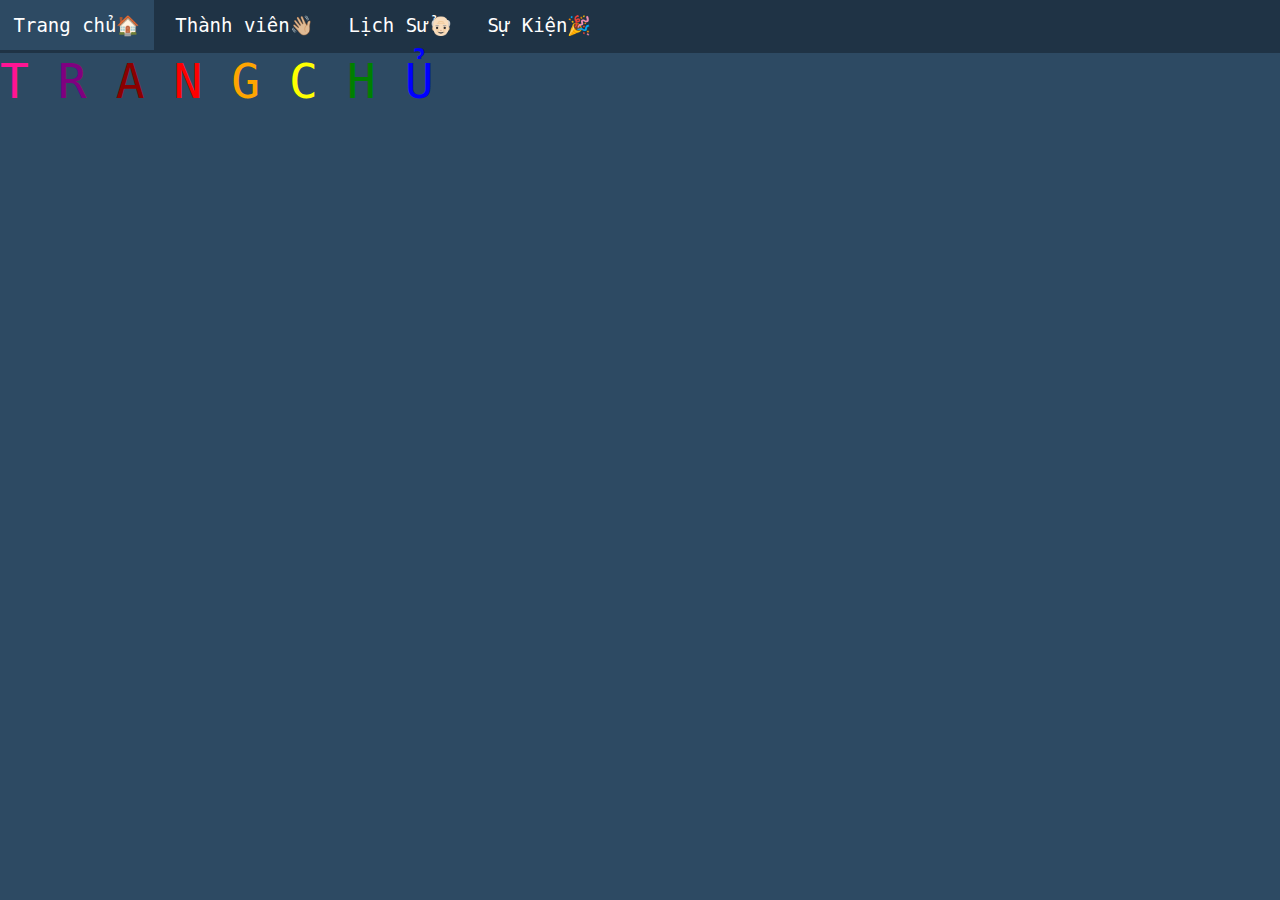
<file: index.html>
<!DOCTYPE html>
<html>
<head>
	<meta charset="utf-8">
	<meta name="viewport" content="width=device-width">
	<title>THE TOXIC</title>
	<link rel="icon" href="asset/head-icon.png">
	<link rel="stylesheet" href="style.css">
	<style>
		#home {
			background-color: rgb(45, 74, 99);
		}
	</style>
</head>
<body>
	<div class="head">
		<button id="home" onclick="document.location='index.html'">Trang chủ🏠</button>
		<button id="member" onclick="document.location='member.html'">Thành viên👋🏼</button>
		<button id="history" onclick="document.location='history.html'">Lịch Sử👴🏻</button>
		<button id="event" onclick="document.location='event.html'">Sự Kiện🎉</button>
	</div>
	<div class="home-body">
		<a id="a1">T</a>
		<a id="a2">R</a>
		<a id="a3">A</a>
		<a id="a4">N</a>
		<a id="a5">G</a>
		<a id="a6">C</a>
		<a id="a7">H</a>
		<a id="a8">Ủ</a>
	</div>
</body>
</html>
</file>
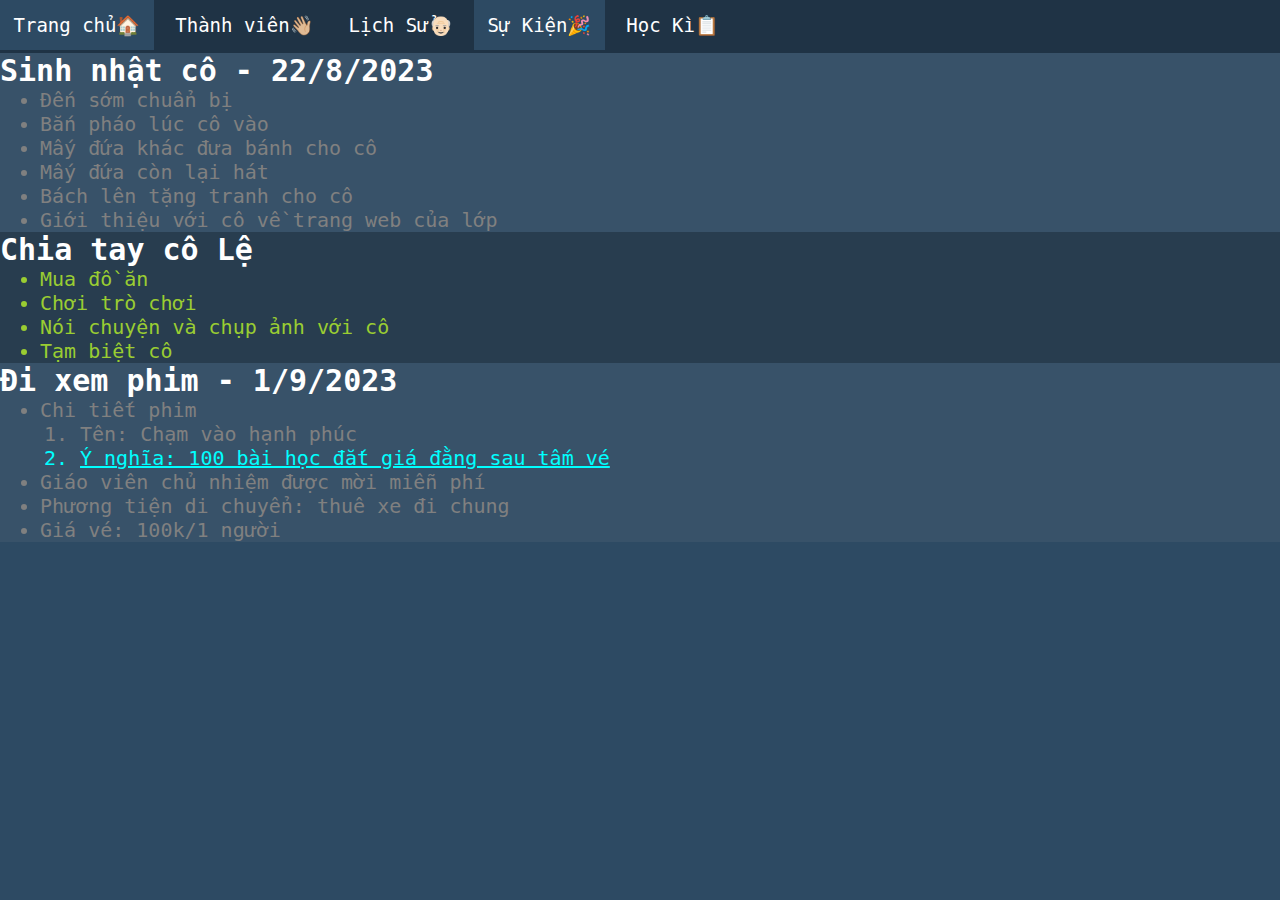
<file: event.html>
<!DOCTYPE html>
<html>
<head>
	<meta charset="utf-8">
	<meta name="viewport" content="width=device-width, initial-scale=1">
	<title>Sự Kiện🎉</title>
	<link rel="icon" href="asset/head-icon.png">
	<link rel="stylesheet" href="style.css">
	<style>
		#event {
			background-color: rgb(45, 74, 99);
		}
	</style>
</head>
<body>
	<div class="head">
		<button id="home" onclick="document.location='index.html'">Trang chủ🏠</button>
		<button id="member" onclick="document.location='member.html'">Thành viên👋🏼</button>
		<button id="history" onclick="document.location='history.html'">Lịch Sử👴🏻</button>
		<button id="event" onclick="document.location='event.html'">Sự Kiện🎉</button>
		<button id="term" onclick="document.location='term.html'">Học Kì📋</button>
	</div>
	<div class="ev1">
		<h2>Sinh nhật cô - 22/8/2023</h2>
		<ul>
			<li>Đến sớm chuẩn bị</li>
			<li>Bắn pháo lúc cô vào</li>
			<li>Mấy đứa khác đưa bánh cho cô</li>
			<li>Mấy đứa còn lại hát</li>
			<li>Bách lên tặng tranh cho cô</li>
			<li>Giới thiệu với cô về trang web của lớp</li>
		</ul>
	</div>
	<div class="ev2">
		<h2>Chia tay cô Lệ</h2>
		<ul>
			<li>Mua đồ ăn</li>
			<li>Chơi trò chơi</li>
			<li>Nói chuyện và chụp ảnh với cô</li>
			<li>Tạm biệt cô</li>
		</ul>
	</div>
	<div class="ev1">
		<h2>Đi xem phim - 1/9/2023</h2>
		<ul>
			<li>Chi tiết phim</li>
			<ol>
				<li>Tên: Chạm vào hạnh phúc</li>
				<li id="c1" onclick="document.location='event/100 bài học đắt giá.html'">Ý nghĩa: 100 bài học đắt giá đằng sau tấm vé</li>
			</ol>
			<li>Giáo viên chủ nhiệm được mời miễn phí</li>
			<li>Phương tiện di chuyển: thuê xe đi chung</li>
			<li>Giá vé: 100k/1 người</li>
		</ul>
	</div>
	</div>
</body>
</html>
</file>
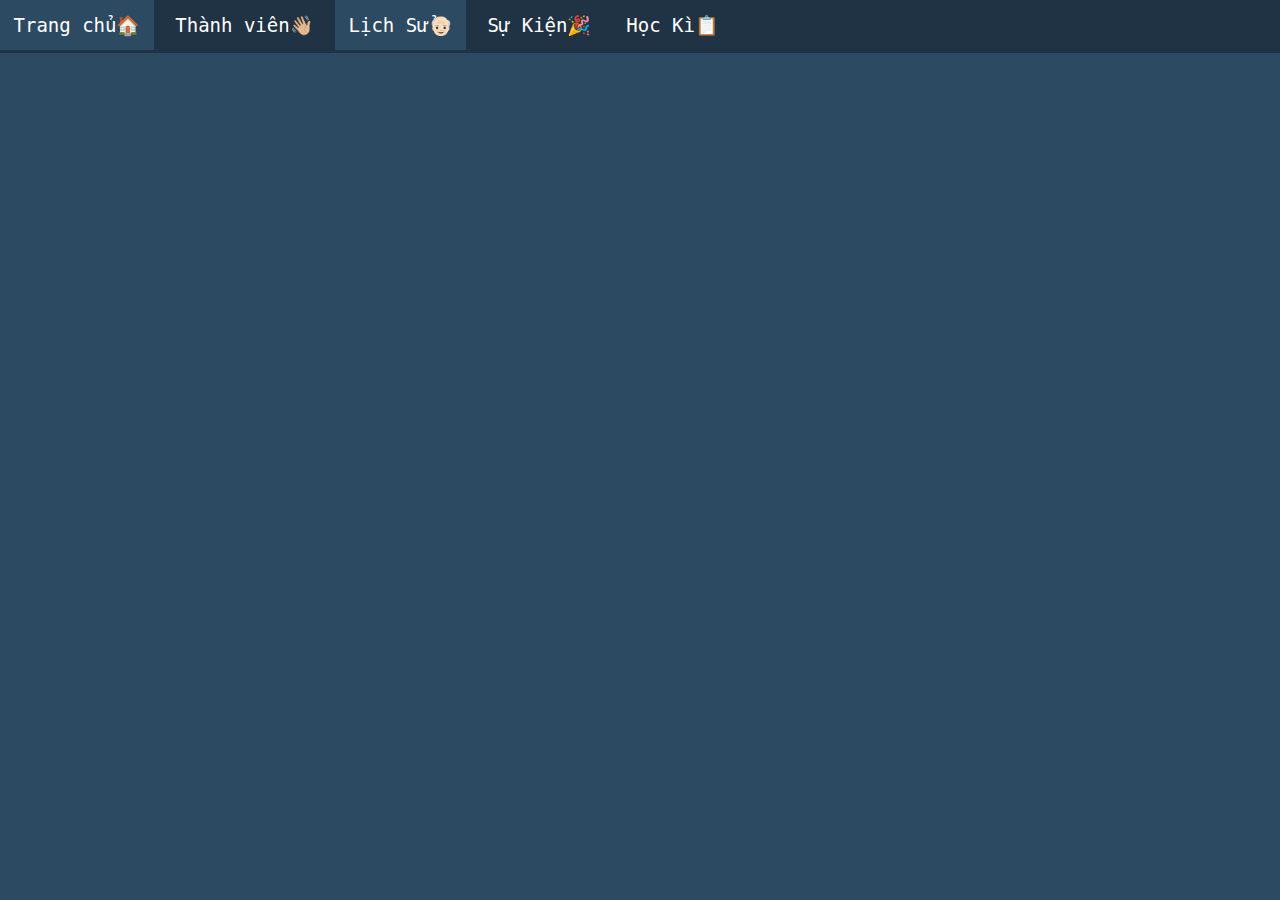
<file: history.html>
<!DOCTYPE html>
<html>
<head>
	<meta charset="utf-8">
	<meta name="viewport" content="width=device-width, initial-scale=1">
	<title>Lịch Sử👴🏻</title>
	<link rel="icon" href="asset/head-icon.png">
	<link rel="stylesheet" href="style.css">
	<style>
		#history {
			background-color: rgb(45, 74, 99);
		}
	</style>
</head>
<body>
	<div class="head">
		<button id="home" onclick="document.location='index.html'">Trang chủ🏠</button>
		<button id="member" onclick="document.location='member.html'">Thành viên👋🏼</button>
		<button id="history" onclick="document.location='history.html'">Lịch Sử👴🏻</button>
		<button id="event" onclick="document.location='event.html'">Sự Kiện🎉</button>
		<button id="term" onclick="document.location='term.html'">Học Kì📋</button>
	</div>
</body>
</html>
</file>
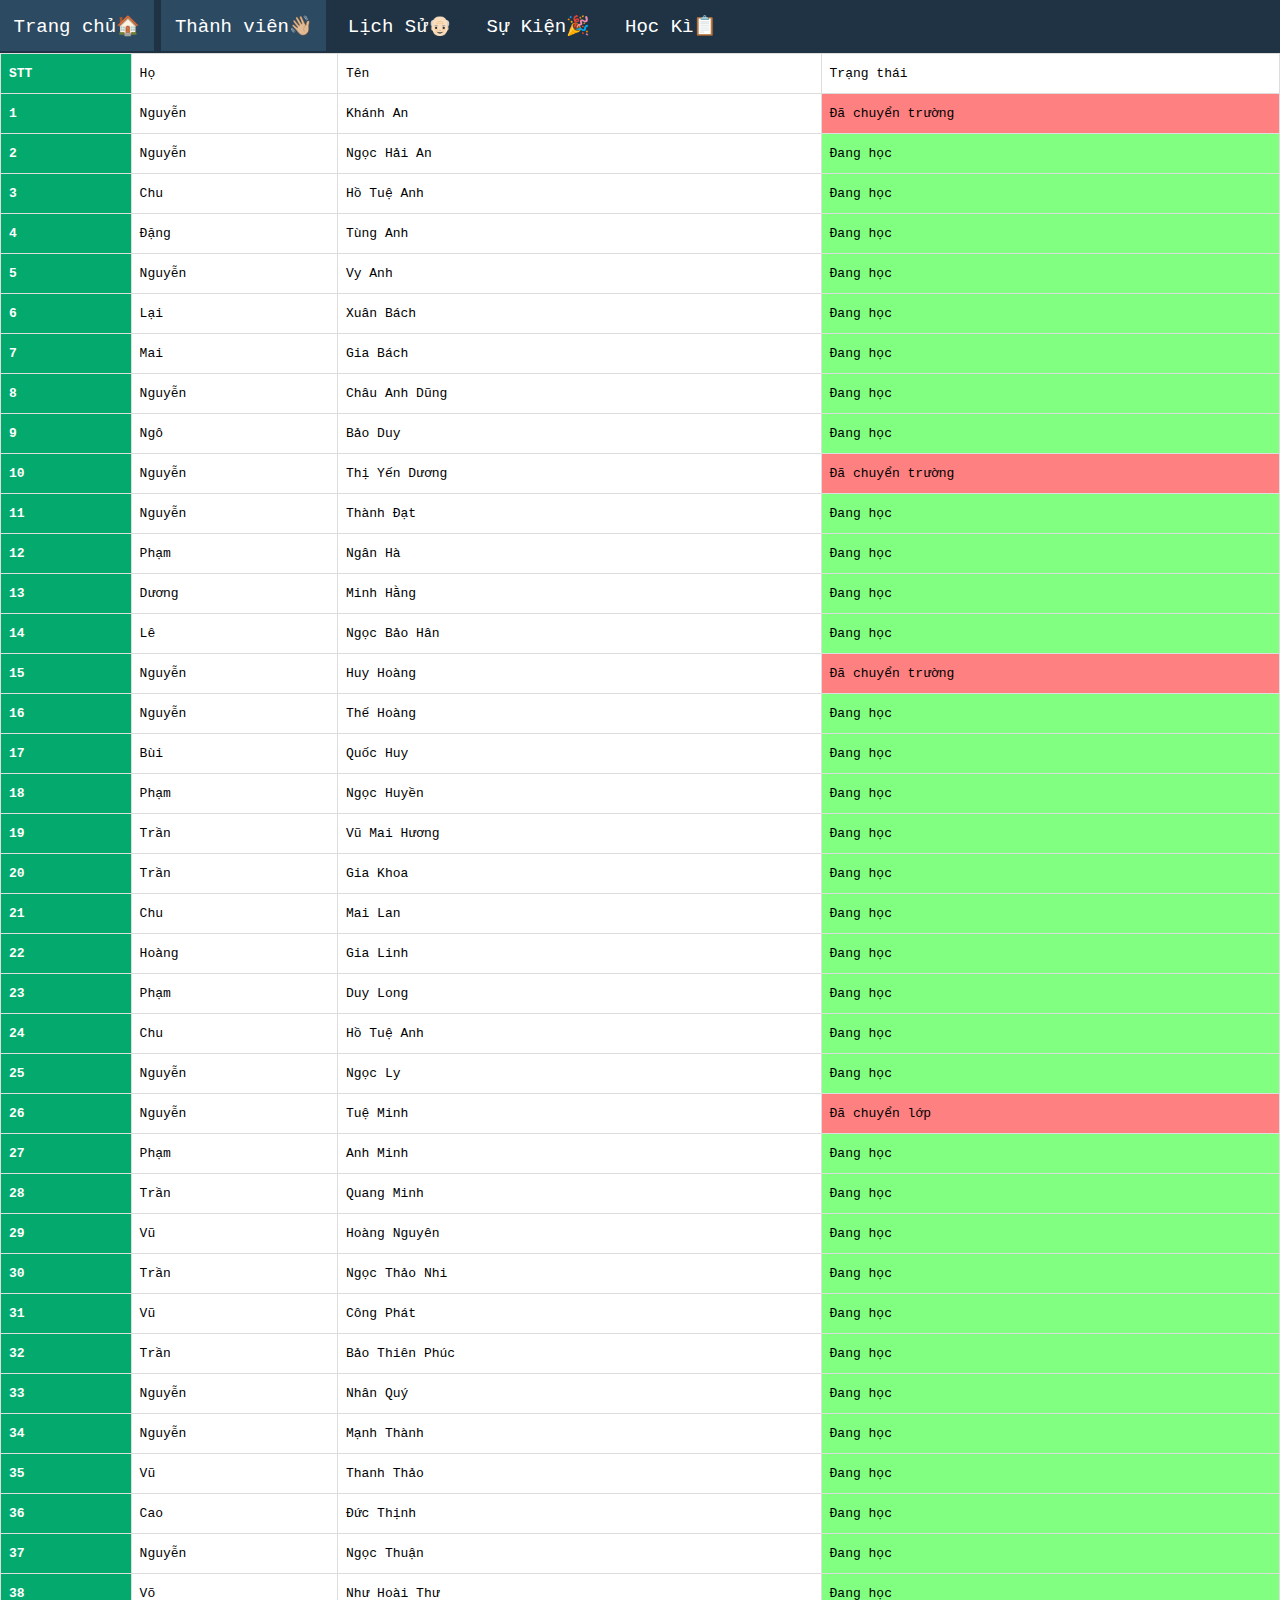
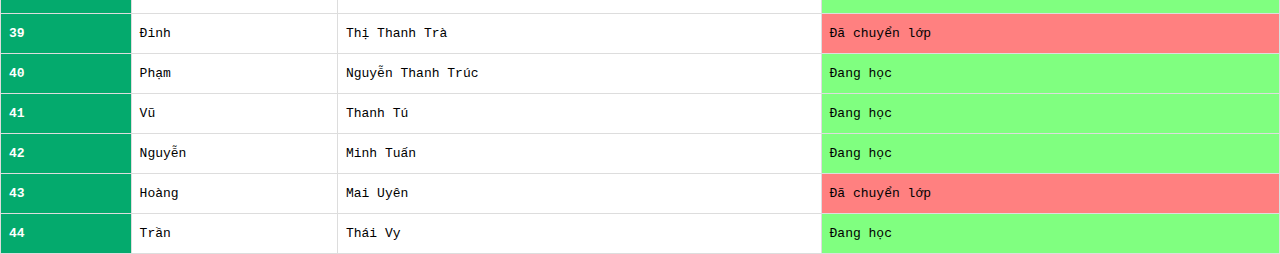
<file: member.html>
<!DOCTYPE html>
<html>
<head>
	<meta charset="utf-8">
	<meta name="viewport" content="width=device-width, initial-scale=1">
	<title>Thành Viên👋🏻</title>
	<link rel="icon" href="asset/head-icon.png">
	<link rel="stylesheet" href="style.css">
	<style>
		#member {
			background-color: rgb(45, 74, 99);
		}
	</style>
</head>
<body>
	<div class="head">
		<button id="home" onclick="document.location='index.html'">Trang chủ🏠</button>
		<button id="member" onclick="document.location='member.html'">Thành viên👋🏼</button>
		<button id="history" onclick="document.location='history.html'">Lịch Sử👴🏻</button>
		<button id="event" onclick="document.location='event.html'">Sự Kiện🎉</button>
		<button id="term" onclick="document.location='term.html'">Học Kì📋</button>
	</div>
	<div>
		<table>
			<tr>
				<th>STT</th>
				<td>Họ</td>
				<td>Tên</td>
				<td>Trạng thái</td>
			</tr>
			<tr>
				<th>1</th>
				<td>Nguyễn</td>
				<td>Khánh An</td>
				<td id="false">Đã chuyển trường</td>
			</tr>
			<tr>
				<th>2</th>
				<td>Nguyễn</td>
				<td>Ngọc Hải An</td>
				<td id="true">Đang học</td>
			</tr>
			<tr>
				<th>3</th>
				<td>Chu</td>
				<td>Hồ Tuệ Anh</td>
				<td id="true">Đang học</td>
			</tr>
			<tr>
				<th>4</th>
				<td>Đặng</td>
				<td>Tùng Anh</td>
				<td id="true">Đang học</td>
			</tr>
			<tr>
				<th>5</th>
				<td>Nguyễn</td>
				<td>Vy Anh</td>
				<td id="true">Đang học</td>
			</tr>
			<tr>
				<th>6</th>
				<td>Lại</td>
				<td>Xuân Bách</td>
				<td id="true">Đang học</td>
			</tr>
			<tr>
				<th>7</th>
				<td>Mai</td>
				<td>Gia Bách</td>
				<td id="true">Đang học</td>
			</tr>
			<tr>
				<th>8</th>
				<td>Nguyễn</td>
				<td>Châu Anh Dũng</td>
				<td id="true">Đang học</td>
			</tr>
			<tr>
				<th>9</th>
				<td>Ngô</td>
				<td>Bảo Duy</td>
				<td id="true">Đang học</td>
			</tr>
			<tr>
				<th>10</th>
				<td>Nguyễn</td>
				<td>Thị Yến Dương</td>
				<td id="false">Đã chuyển trường</td>
			</tr>
			<tr>
				<th>11</th>
				<td>Nguyễn</td>
				<td>Thành Đạt</td>
				<td id="true">Đang học</td>
			</tr>
			<tr>
				<th>12</th>
				<td>Phạm</td>
				<td>Ngân Hà</td>
				<td id="true">Đang học</td>
			</tr>
			<tr>
				<th>13</th>
				<td>Dương</td>
				<td>Minh Hằng</td>
				<td id="true">Đang học</td>
			</tr>
			<tr>
				<th>14</th>
				<td>Lê</td>
				<td>Ngọc Bảo Hân</td>
				<td id="true">Đang học</td>
			</tr>
			<tr>
				<th>15</th>
				<td>Nguyễn</td>
				<td>Huy Hoàng</td>
				<td id="false">Đã chuyển trường</td>
			</tr>
			<tr>
				<th>16</th>
				<td>Nguyễn</td>
				<td>Thế Hoàng</td>
				<td id="true">Đang học</td>
			</tr>
			<tr>
				<th>17</th>
				<td>Bùi</td>
				<td>Quốc Huy</td>
				<td id="true">Đang học</td>
			</tr>
			<tr>
				<th>18</th>
				<td>Phạm</td>
				<td>Ngọc Huyền</td>
				<td id="true">Đang học</td>
			</tr>
			<tr>
				<th>19</th>
				<td>Trần</td>
				<td>Vũ Mai Hương</td>
				<td id="true">Đang học</td>
			</tr>
			<tr>
				<th>20</th>
				<td>Trần</td>
				<td>Gia Khoa</td>
				<td id="true">Đang học</td>
			</tr>
			<tr>
				<th>21</th>
				<td>Chu</td>
				<td>Mai Lan</td>
				<td id="true">Đang học</td>
			</tr>
			<tr>
				<th>22</th>
				<td>Hoàng</td>
				<td>Gia Linh</td>
				<td id="true">Đang học</td>
			</tr>
			<tr>
				<th>23</th>
				<td>Phạm</td>
				<td>Duy Long</td>
				<td id="true">Đang học</td>
			</tr>
			<tr>
				<th>24</th>
				<td>Chu</td>
				<td>Hồ Tuệ Anh</td>
				<td id="true">Đang học</td>
			</tr>
			<tr>
				<th>25</th>
				<td>Nguyễn</td>
				<td>Ngọc Ly</td>
				<td id="true">Đang học</td>
			</tr>
			<tr>
				<th>26</th>
				<td>Nguyễn</td>
				<td>Tuệ Minh</td>
				<td id="false">Đã chuyển lớp</td>
			</tr>
			<tr>
				<th>27</th>
				<td>Phạm</td>
				<td>Anh Minh</td>
				<td id="true">Đang học</td>
			</tr>
			<tr>
				<th>28</th>
				<td>Trần</td>
				<td>Quang Minh</td>
				<td id="true">Đang học</td>
			</tr>
			<tr>
				<th>29</th>
				<td>Vũ</td>
				<td>Hoàng Nguyên</td>
				<td id="true">Đang học</td>
			</tr>
			<tr>
				<th>30</th>
				<td>Trần</td>
				<td>Ngọc Thảo Nhi</td>
				<td id="true">Đang học</td>
			</tr>
			<tr>
				<th>31</th>
				<td>Vũ</td>
				<td>Công Phát</td>
				<td id="true">Đang học</td>
			</tr>
			<tr>
				<th>32</th>
				<td>Trần</td>
				<td>Bảo Thiên Phúc</td>
				<td id="true">Đang học</td>
			</tr>
			<tr>
				<th>33</th>
				<td>Nguyễn</td>
				<td>Nhân Quý</td>
				<td id="true">Đang học</td>
			</tr>
			<tr>
				<th>34</th>
				<td>Nguyễn</td>
				<td>Mạnh Thành</td>
				<td id="true">Đang học</td>
			</tr>
			<tr>
				<th>35</th>
				<td>Vũ</td>
				<td>Thanh Thảo</td>
				<td id="true">Đang học</td>
			</tr>
			<tr>
				<th>36</th>
				<td>Cao</td>
				<td>Đức Thịnh</td>
				<td id="true">Đang học</td>
			</tr>
			<tr>
				<th>37</th>
				<td>Nguyễn</td>
				<td>Ngọc Thuận</td>
				<td id="true">Đang học</td>
			</tr>
			<tr>
				<th>38</th>
				<td>Võ</td>
				<td>Như Hoài Thư</td>
				<td id="true">Đang học</td>
			</tr>
			<tr>
				<th>39</th>
				<td>Đinh</td>
				<td>Thị Thanh Trà</td>
				<td id="false">Đã chuyển lớp</td>
			</tr>
			<tr>
				<th>40</th>
				<td>Phạm</td>
				<td>Nguyễn Thanh Trúc</td>
				<td id="true">Đang học</td>
			</tr>
			<tr>
				<th>41</th>
				<td>Vũ</td>
				<td>Thanh Tú</td>
				<td id="true">Đang học</td>
			</tr>
			<tr>
				<th>42</th>
				<td>Nguyễn</td>
				<td>Minh Tuấn</td>
				<td id="true">Đang học</td>
			</tr>
			<tr>
				<th>43</th>
				<td>Hoàng</td>
				<td>Mai Uyên</td>
				<td id="false">Đã chuyển lớp</td>
			</tr>
			<tr>
				<th>44</th>
				<td>Trần</td>
				<td>Thái Vy</td>
				<td id="true">Đang học</td>
			</tr>
		</table>
	</div>
</body>
</html>
</file>
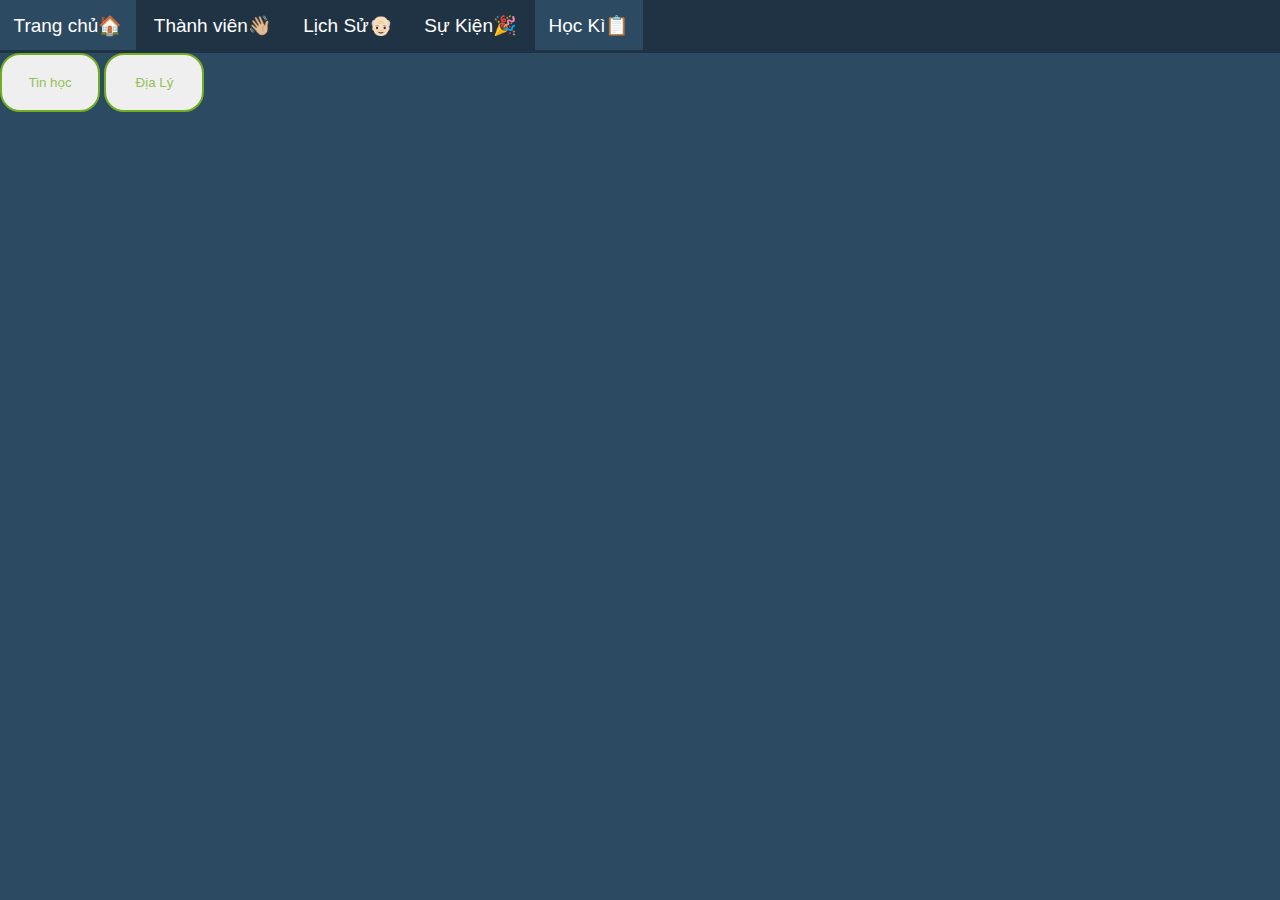
<file: term.html>
<!DOCTYPE html>
<html>
<head>
	<meta charset="utf-8">
	<meta name="viewport" content="width=device-width">
	<title>THE TOXIC</title>
	<link rel="icon" href="asset/head-icon.png">
	<link rel="stylesheet" href="style.css">
	<link rel="stylesheet" href="knowledage/TermI.css">
	<style>
		#term {
			background-color: rgb(45, 74, 99);
		}
	</style>
</head>
<body>
	<div class="head">
		<button id="home" onclick="document.location='index.html'">Trang chủ🏠</button>
		<button id="member" onclick="document.location='member.html'">Thành viên👋🏼</button>
		<button id="history" onclick="document.location='history.html'">Lịch Sử👴🏻</button>
		<button id="event" onclick="document.location='event.html'">Sự Kiện🎉</button>
		<button id="term" onclick="document.location='term.html'">Học Kì📋</button>
	</div>
	<div>
		<button id="tag0">Tin học</button>
		<button id="tag1">Địa Lý</button>
	</div>
</body>
<script type="text/javascript" src="js/klmn.js"></script>
</html>
</file>
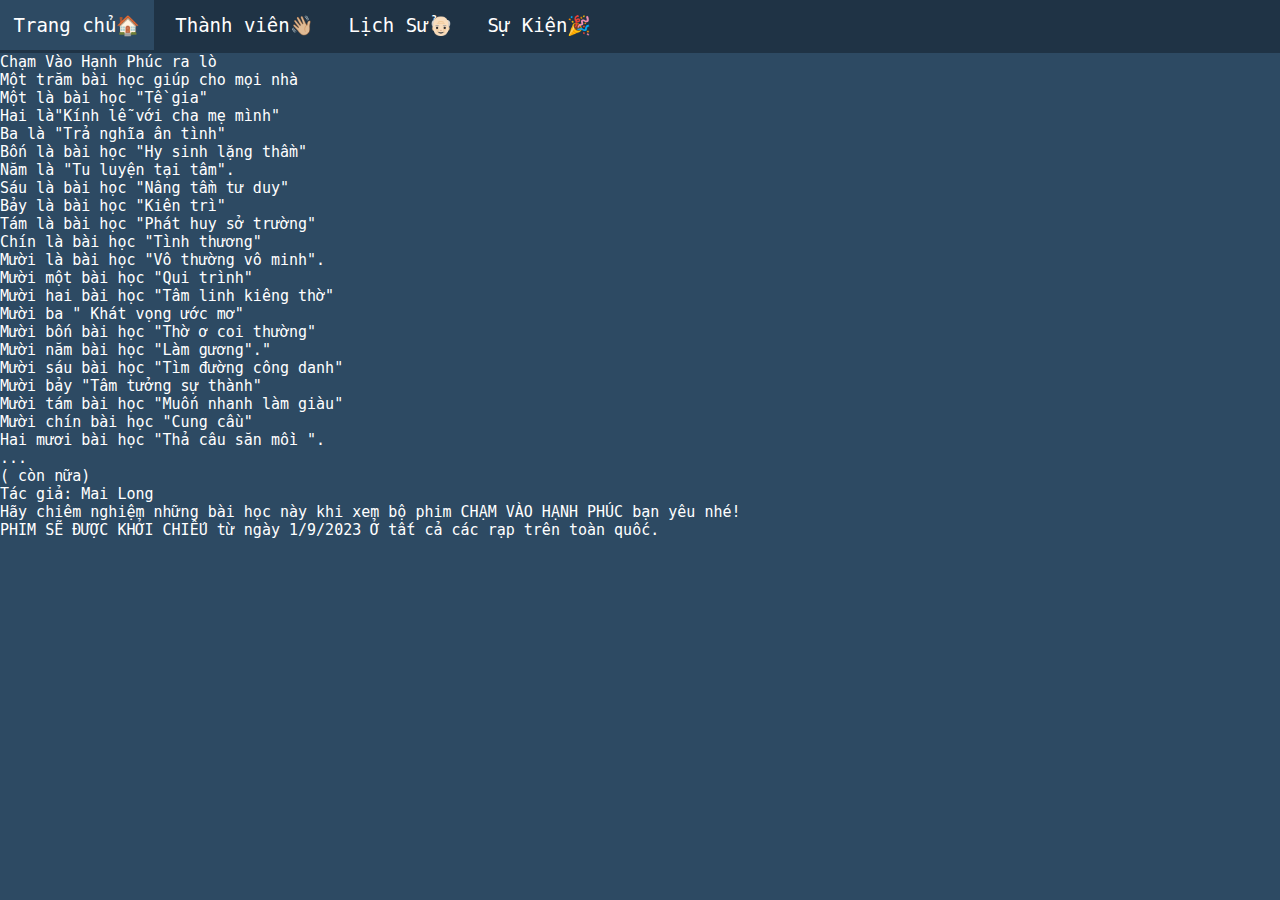
<file: event/100 bài học đắt giá.html>
<!DOCTYPE html>
<html>
<head>
	<meta charset="utf-8">
	<meta name="viewport" content="width=device-width">
	<title>THE TOXIC</title>
	<link rel="icon" href="../asset/head-icon.png">
	<link rel="stylesheet" href="../style.css">
</head>
<body>
	<div class="head">
		<button id="home" onclick="document.location='../index.html'">Trang chủ🏠</button>
		<button id="member" onclick="document.location='../member.html'">Thành viên👋🏼</button>
		<button id="history" onclick="document.location='../history.html'">Lịch Sử👴🏻</button>
		<button id="event" onclick="document.location='../event.html'">Sự Kiện🎉</button>
	</div>
	<div class="baihocdatgia">
		<p>
		Chạm Vào Hạnh Phúc ra lò<br>
		Một trăm bài học giúp cho mọi nhà<br>

		Một là bài học "Tề gia"<br>
		Hai là"Kính lễ với cha mẹ mình"<br>
		Ba là "Trả nghĩa ân tình"<br>
		Bốn là bài học "Hy sinh lặng thầm"<br>
		Năm là "Tu luyện tại tâm".<br>

		Sáu là bài học "Nâng tầm tư duy"<br>
		Bảy là bài học "Kiên trì"<br>
		Tám là bài học "Phát huy sở trường"<br>
		Chín là bài học "Tình thương"<br>
		Mười là bài học "Vô thường vô minh".<br>

		Mười một bài học "Qui trình"<br>
		Mười hai bài học "Tâm linh kiêng thờ"<br>
		Mười ba " Khát vọng ước mơ"<br>
		Mười bốn bài học "Thờ ơ coi thường"<br>
		Mười năm bài học "Làm gương"."<br>

		Mười sáu bài học "Tìm đường công danh"<br>
		Mười bảy "Tâm tưởng sự thành"<br>
		Mười tám bài học "Muốn nhanh làm giàu"<br>
		Mười chín bài học "Cung cầu"<br>
		Hai mươi bài học "Thả câu săn mồi ".<br>
		...<br>
		( còn nữa)<br>
		Tác giả: Mai Long<br>
		Hãy chiêm nghiệm những bài học này khi xem bộ phim CHẠM VÀO HẠNH PHÚC bạn yêu nhé!<br>

		PHIM SẼ ĐƯỢC KHỞI CHIẾU từ ngày 1/9/2023 Ở tất cả các rạp trên toàn quốc.<br>
		</p>
	</div>
</body>
</html>
</file>
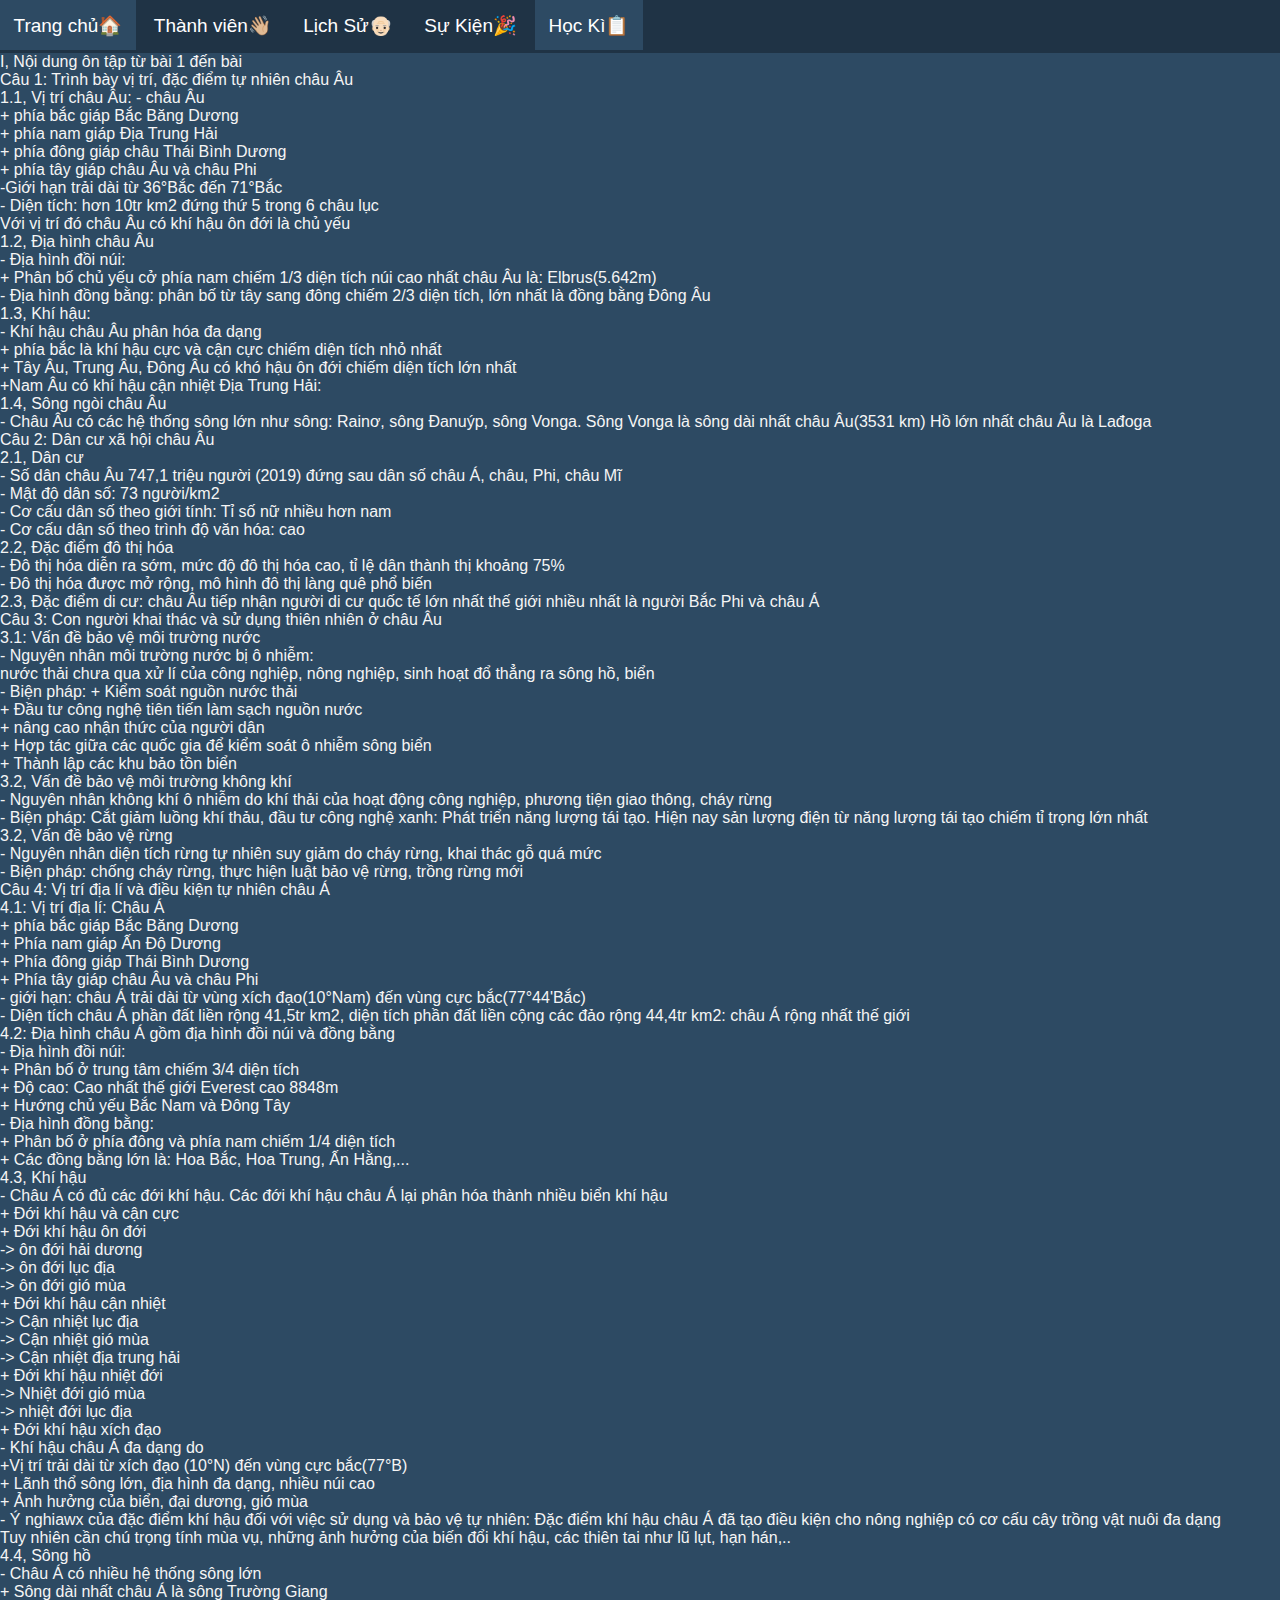
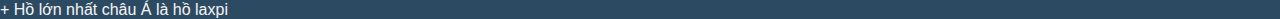
<file: knowledage/GGTermI.html>
<!DOCTYPE html>
<html>
<head>
	<meta charset="utf-8">
	<meta name="viewport" content="width=device-width">
	<title>THE TOXIC</title>
	<link rel="icon" href="../asset/head-icon.png">
	<link rel="stylesheet" href="../style.css">
	<link rel="stylesheet" href="TermI.css">
	<style>
		#term {
			background-color: rgb(45, 74, 99);
		}
	</style>
</head>
<body>
	<div class="head">
		<button id="home" onclick="document.location='../index.html'">Trang chủ🏠</button>
		<button id="member" onclick="document.location='../member.html'">Thành viên👋🏼</button>
		<button id="history" onclick="document.location='../history.html'">Lịch Sử👴🏻</button>
		<button id="event" onclick="document.location='../event.html'">Sự Kiện🎉</button>
		<button id="term" onclick="document.location='../term.html'">Học Kì📋</button>
	</div>
	<div>
		<p>
			I, Nội dung ôn tập từ bài 1 đến bài<br>
			Câu 1: Trình bày vị trí, đặc điểm tự nhiên châu Âu<br>
			1.1, Vị trí châu Âu: - châu Âu<br>
			+ phía bắc giáp Bắc Băng Dương<br>
			+ phía nam giáp Địa Trung Hải<br>
			+ phía đông giáp châu Thái Bình Dương<br>
			+ phía tây giáp châu Âu và châu Phi<br>
			-Giới hạn trải dài từ 36°Bắc đến 71°Bắc<br>
			- Diện tích: hơn 10tr km2 đứng thứ 5 trong 6 châu lục<br>
			Với vị trí đó châu Âu có khí hậu ôn đới là chủ yếu<br>
			1.2, Địa hình châu Âu<br>
			- Địa hình đồi núi:<br>
			+ Phân bố chủ yếu cở phía nam chiếm 1/3 diện tích núi cao nhất châu Âu là: Elbrus(5.642m)<br>
			- Địa hình đồng bằng: phân bố từ tây sang đông chiếm 2/3 diện tích, lớn nhất là đồng bằng Đông Âu<br>
			1.3, Khí hậu:<br>
			- Khí hậu châu Âu phân hóa đa dạng<br>
			+ phía bắc là khí hậu cực và cận cực chiếm diện tích nhỏ nhất<br>
			+ Tây Âu, Trung Âu, Đông Âu có khó hậu ôn đới chiếm diện tích lớn nhất<br>
			+Nam Âu có khí hậu cận nhiệt Địa Trung Hải:<br>
			1.4, Sông ngòi châu Âu<br>
			- Châu Âu có các hệ thống sông lớn như sông: Rainơ, sông Đanuýp, sông Vonga. Sông Vonga là sông dài nhất châu Âu(3531 km) Hồ lớn nhất châu Âu là Lađoga<br>
			Câu 2: Dân cư xã hội châu Âu<br>
			2.1, Dân cư<br>
			- Số dân châu Âu 747,1 triệu người (2019) đứng sau dân số châu Á, châu, Phi, châu Mĩ<br>
			- Mật độ dân số: 73 người/km2<br>
			- Cơ cấu dân số theo giới tính: Tỉ số nữ nhiều hơn nam<br>
			- Cơ cấu dân số theo trình độ văn hóa: cao<br>
			2.2, Đặc điểm đô thị hóa<br>
			- Đô thị hóa diễn ra sớm, mức độ đô thị hóa cao, tỉ lệ dân thành thị khoảng 75%<br>
			- Đô thị hóa được mở rộng, mô hình đô thị làng quê phổ biến<br>
			2.3, Đặc điểm di cư: châu Âu tiếp nhận người di cư quốc tế lớn nhất thế giới nhiều nhất là người Bắc Phi và châu Á<br>
			Câu 3: Con người khai thác và sử dụng thiên nhiên ở châu Âu<br>
			3.1: Vấn đề bảo vệ môi trường nước<br>
			- Nguyên nhân môi trường nước bị ô nhiễm:<br>
			nước thải chưa qua xử lí của công nghiệp, nông nghiệp, sinh hoạt đổ thẳng ra sông hồ, biển<br>
			- Biện pháp:
			+ Kiểm soát nguồn nước thải<br>
			+ Đầu tư công nghệ tiên tiến làm sạch nguồn nước<br>
			+ nâng cao nhận thức của người dân<br>
			+ Hợp tác giữa các quốc gia để kiểm soát ô nhiễm sông biển<br>
			+ Thành lập các khu bảo tồn biển<br>
			3.2, Vấn đề bảo vệ môi trường không khí<br>
			- Nguyên nhân không khí ô nhiễm do khí thải của hoạt động công nghiệp, phương tiện giao thông, cháy rừng<br>
			- Biện pháp: Cắt giảm luồng khí thảu, đầu tư công nghệ xanh: Phát triển năng lượng tái tạo. Hiện nay sản lượng điện từ năng lượng tái tạo chiếm tỉ trọng lớn nhất<br>
			3.2, Vấn đề bảo vệ rừng<br>
			- Nguyên nhân diện tích rừng tự nhiên suy giảm do cháy rừng, khai thác gỗ quá mức<br>
			- Biện pháp: chống cháy rừng, thực hiện luật bảo vệ rừng, trồng rừng mới<br>
			Câu 4: Vị trí địa lí và điều kiện tự nhiên châu Á<br>
			4.1: Vị trí địa lí: Châu Á<br>
			+ phía bắc giáp Bắc Băng Dương<br>
			+ Phía nam giáp Ấn Độ Dương<br>
			+ Phía đông giáp Thái Bình Dương<br>
			+ Phía tây giáp châu Âu và châu Phi<br>
			- giới hạn: châu Á trải dài từ vùng xích đạo(10°Nam) đến vùng cực bắc(77°44'Bắc)<br>
			- Diện tích châu Á phần đất liền rộng 41,5tr km2, diện tích phần đất liền cộng các đảo rộng 44,4tr km2: châu Á rộng nhất thế giới<br>
			4.2: Địa hình châu Á gồm địa hình đồi núi và đồng bằng<br>
			- Địa hình đồi núi:<br>
			+ Phân bố ở trung tâm chiếm 3/4 diện tích<br>
			+ Độ cao: Cao nhất thế giới Everest cao 8848m<br>
			+ Hướng chủ yếu Bắc Nam và Đông Tây<br>
			- Địa hình đồng bằng:<br>
			+ Phân bố ở phía đông và phía nam chiếm 1/4 diện tích<br>
			+ Các đồng bằng lớn là: Hoa Bắc, Hoa Trung, Ấn Hằng,...<br>
			4.3, Khí hậu<br>
			- Châu Á có đủ các đới khí hậu. Các đới khí hậu châu Á lại phân hóa thành nhiều biển khí hậu<br>
			+ Đới khí hậu và cận cực<br>
			+ Đới khí hậu ôn đới<br>
			-> ôn đới hải dương<br>
			-> ôn đới lục địa<br>
			-> ôn đới gió mùa<br>
			+ Đới khí hậu cận nhiệt<br>
			-> Cận nhiệt lục địa<br>
			-> Cận nhiệt gió mùa<br>
			-> Cận nhiệt địa trung hải<br>
			+ Đới khí hậu nhiệt đới<br>
			-> Nhiệt đới gió mùa<br>
			-> nhiệt đới lục địa<br>
			+ Đới khí hậu xích đạo<br>
			- Khí hậu châu Á đa dạng do<br>
			+Vị trí trải dài từ xích đạo (10°N) đến vùng cực bắc(77°B)<br>
			+ Lãnh thổ sông lớn, địa hình đa dạng, nhiều núi cao<br>
			+ Ảnh hưởng của biển, đại dương, gió mùa<br>
			- Ý nghiawx của đặc điểm khí hậu đối với việc sử dụng và bảo vệ tự nhiên: Đặc điểm khí hậu châu Á đã tạo điều kiện cho nông nghiệp có cơ cấu cây trồng vật nuôi đa dạng<br>
			Tuy nhiên cần chú trọng tính mùa vụ, những ảnh hưởng của biến đổi khí hậu, các thiên tai như lũ lụt, hạn hán,..<br>
			4.4, Sông hồ<br>
			- Châu Á có nhiều hệ thống sông lớn<br>
			+ Sông dài nhất châu Á là sông Trường Giang<br>
			+ Hồ lớn nhất châu Á là hồ laxpi<br>
		</p>
	</div>
</body>
</html>
</file>
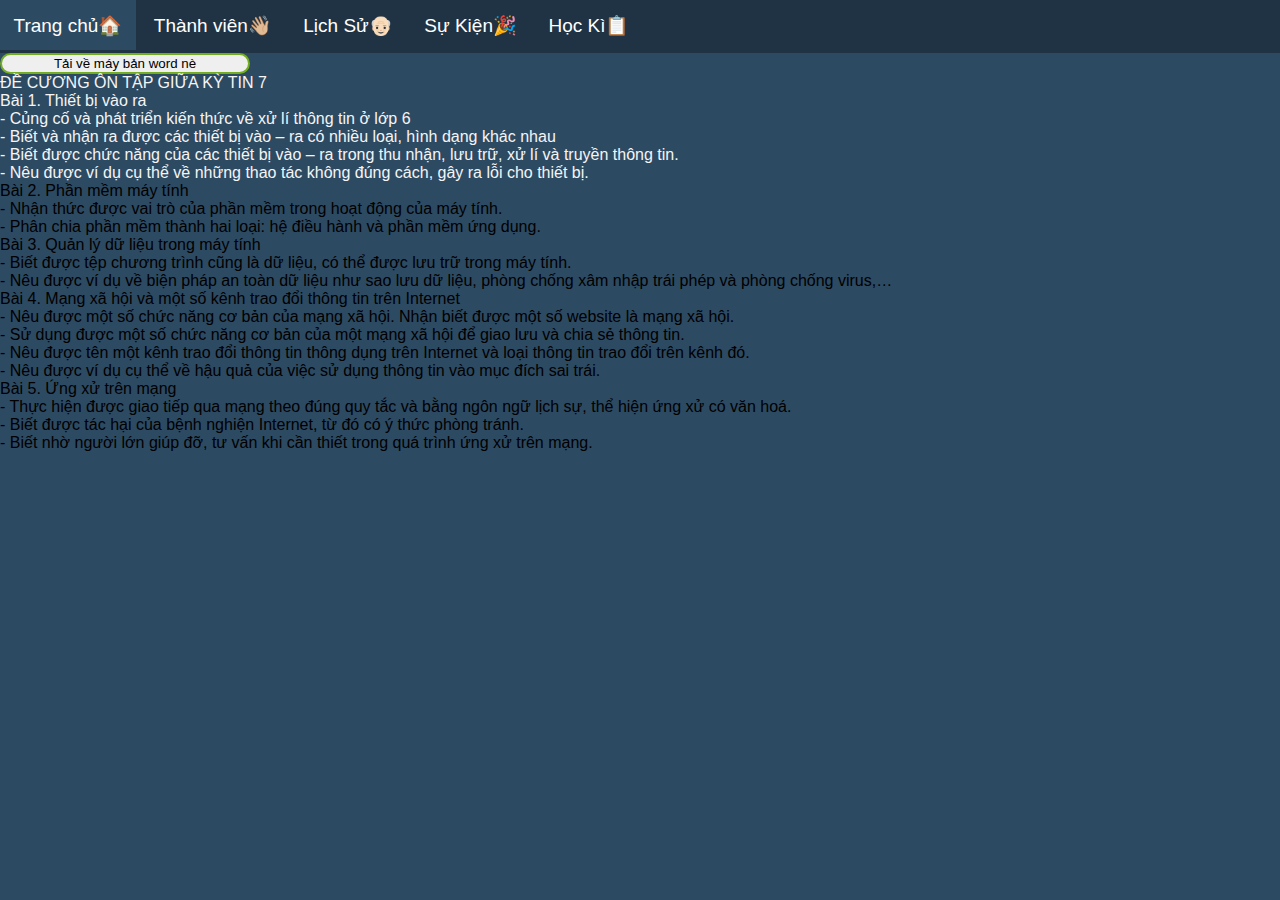
<file: knowledage/ITTermI.html>
<!DOCTYPE html>
<html>
<head>
	<meta charset="utf-8">
	<meta name="viewport" content="width=device-width">
	<title>THE TOXIC</title>
	<link rel="icon" href="../asset/head-icon.png">
	<link rel="stylesheet" href="../style.css">
	<link rel="stylesheet" href="TermI.css">
	<style>
		#home {
			background-color: rgb(45, 74, 99);
		}
	</style>
</head>
<body>
	<div class="head">
		<button id="home" onclick="document.location='../index.html'">Trang chủ🏠</button>
		<button id="member" onclick="document.location='../member.html'">Thành viên👋🏼</button>
		<button id="history" onclick="document.location='../history.html'">Lịch Sử👴🏻</button>
		<button id="event" onclick="document.location='../event.html'">Sự Kiện🎉</button>
		<button id="term" onclick="document.location='../term.html'">Học Kì📋</button>
	</div>
	<div>
		 <a href="../file/ĐỀ CƯƠNG ÔT. G.KỲ TIN 7.docx" download="ĐỀ CƯƠNG ÔT. G.KỲ TIN 7.docx">
		 	<button id="downloadbutton">Tải về máy bản word nè</button>
		 </a> 
		 <p>
		 	
ĐỀ CƯƠNG ÔN TẬP GIỮA KỲ TIN 7<br>
<p>Bài 1. Thiết bị vào ra<br>
-	Củng cố và phát triển kiến thức về xử lí thông tin ở lớp 6<br>
-	Biết và nhận ra được các thiết bị vào – ra có nhiều loại, hình dạng khác nhau<br>
-	Biết được chức năng của các thiết bị vào – ra trong thu nhận, lưu trữ, xử lí và truyền thông tin.<br>
-	Nêu được ví dụ cụ thể về những thao tác không đúng cách, gây ra lỗi cho thiết bị.<br>
</p>
Bài 2. Phần mềm máy tính<br>
-	Nhận thức được vai trò của phần mềm trong hoạt động của máy tính.<br>
-	Phân chia phần mềm thành hai loại: hệ điều hành và phần mềm ứng dụng.<br>
Bài 3. Quản lý dữ liệu trong máy tính<br>
-	Biết được tệp chương trình cũng là dữ liệu, có thể được lưu trữ trong máy tính.<br>
-	Nêu được ví dụ về biện pháp an toàn dữ liệu như sao lưu dữ liệu, phòng chống xâm nhập trái phép và phòng chống virus,…<br>
Bài 4. Mạng xã hội và một số kênh trao đổi thông tin trên Internet<br>
-	Nêu được một số chức năng cơ bản của mạng xã hội. Nhận biết được một số website là mạng xã hội.<br>
-	Sử dụng được một số chức năng cơ bản của một mạng xã hội để giao lưu và chia sẻ thông tin.<br>
-	Nêu được tên một kênh trao đổi thông tin thông dụng trên Internet và loại thông tin trao đổi trên kênh đó.<br>
-	Nêu được ví dụ cụ thể về hậu quả của việc sử dụng thông tin vào mục đích sai trái.<br>
Bài 5. Ứng xử trên mạng<br>
-	Thực hiện được giao tiếp qua mạng theo đúng quy tắc và bằng ngôn ngữ lịch sự, thể hiện ứng xử có văn hoá.<br>
-	Biết được tác hại của bệnh nghiện Internet, từ đó có ý thức phòng tránh.<br>
-	Biết nhờ người lớn giúp đỡ, tư vấn khi cần thiết trong quá trình ứng xử trên mạng.<br>
		 </p>
	</div>
</body>
</html>
</file>
<file: style.css>
* {
	border: none;
	margin: 0;
	font-family: monospace;
}

body {
	background-color: rgb(45, 74, 99);
}

/* head */

.head button {
	background-color: rgb(31, 51, 69);
	color: white;
	padding: 13.5px;
	font-size: 19px;
}

.head button:hover {
	background-color: rgb(45, 74, 99);
	padding: 13.5px;
	font-size: 19px;

}

.head {
	background-color: rgb(31, 51, 69);
	width: 100%;
	height: 53px;
}

/* member  */

.member-info {
	color: white;
	font-size: 35px;
	font-family: monospace;
}

.member-info li {
	color: yellow;
	font-style: italic;
}

.member-info a {
	color: seagreen;
}

/* home-body */

.home-body {
	font-family: monospace;
	font-size: 48px;
}

.home-body #a1 {
	color: deeppink;
}

.home-body #a2 {
	color: purple;
}

.home-body #a3 {
	color: darkred;
}

.home-body #a4 {
	color: red;
}

.home-body #a5 {
	color: orange;
}

.home-body #a6 {
	color: yellow;
}

.home-body #a7 {
	color: green;
}

.home-body #a8 {
	color: blue;
}

/* ev1 */

.ev1 {
	background-color: rgb(56, 82, 105);
}

.ev1 h2 {
	color: white;
	font-size: 30px;
	font-family: monospace;
}

.ev1 li {
	color: grey;
	font-size: 20px;
	font-family: monospace;
}

/* ev2 */

.ev2 {
	background-color: rgb(40, 61, 79);
}

.ev2 h2 {
	color: white;
	font-size: 30px;
	font-family: monospace;
}

.ev2 li {
	color: yellowgreen;
	font-size: 20px;
	font-family: monospace;
}

#c1 {
	color: aqua;
	text-decoration: underline;
}

/* 100 bài học đắt giá  */

.baihocdatgia p {
	font-size: 15px !important;
	color: white !important;
	font-family: monospace !important;
}

#term {
	
}

/* Responsive */

@media(max-width: 700px) {
	.head button {
		background-color: rgb(31, 51, 69);
		color: white;
		padding: 5px;
		font-size: 12px;
		height: 53px;
	}
	.head button:hover {
		background-color: rgb(45, 74, 99);
		padding: 5px;
		font-size: 12px;
		height: 53px;
	}
	.home-body {
		font-size: 45px;
	}
}

@media(max-width: 400px) {
	.head button {
		background-color: rgb(31, 51, 69);
		color: white;
		padding: 5px;
		font-size: 10px;
		height: 53px;
	}
	.head button:hover {
		background-color: rgb(45, 74, 99);
		padding: 5px;
		font-size: 10px;
		height: 53px;
	}
	.home-body {
		font-size: 45px;
	}
}

/* table */

table {
	font-family: Arial, Helvetica, sans-serif;
	border-collapse: collapse;
	width: 100%;
}

table td, table th {
	border: 1px solid #ddd;
	padding: 8px;
	background-color: white;
}

table tr:nth-child(even){background-color:  #f2f2f2}

table tr:hover {background-color: #ddd}

table th {
	padding-top: 12px;
	padding-bottom: 12px;
	text-align: left;
	background-color: #04AA6D;
	color: white;
}

/* student list */

#false {
	background-color: rgb(255, 128, 128);
}

#true {
	background-color: rgb(128, 255, 128);
}
</file>
<file: knowledage/TermI.css>
* {
  font-family: "arial";
}

#tag0 {
  border-radius: 20px;
  border: 2px solid #73AD21;
  padding: 20px;
  width: 100px;
  color: #95bf5a;
}
#tag0:hover {
  background-color: #95bf5a;
  color: white;
}

#tag1 {
  border-radius: 20px;
  border: 2px solid #73AD21;
  padding: 20px;
  width: 100px;
  color: #95bf5a;
}
#tag1:hover {
  background-color: #95bf5a;
  color: white;
}

#downloadbutton {
  border-radius: 20px;
  border: 2px solid #73AD21;
  padding: 1px;
  width: 250px;
  color: black;
}

#downloadbutton:hover{
  background-color: #95bf5a;
  color: white;
}

p {
  color: whitesmoke;
  flex-wrap: wrap;
}
</file>
